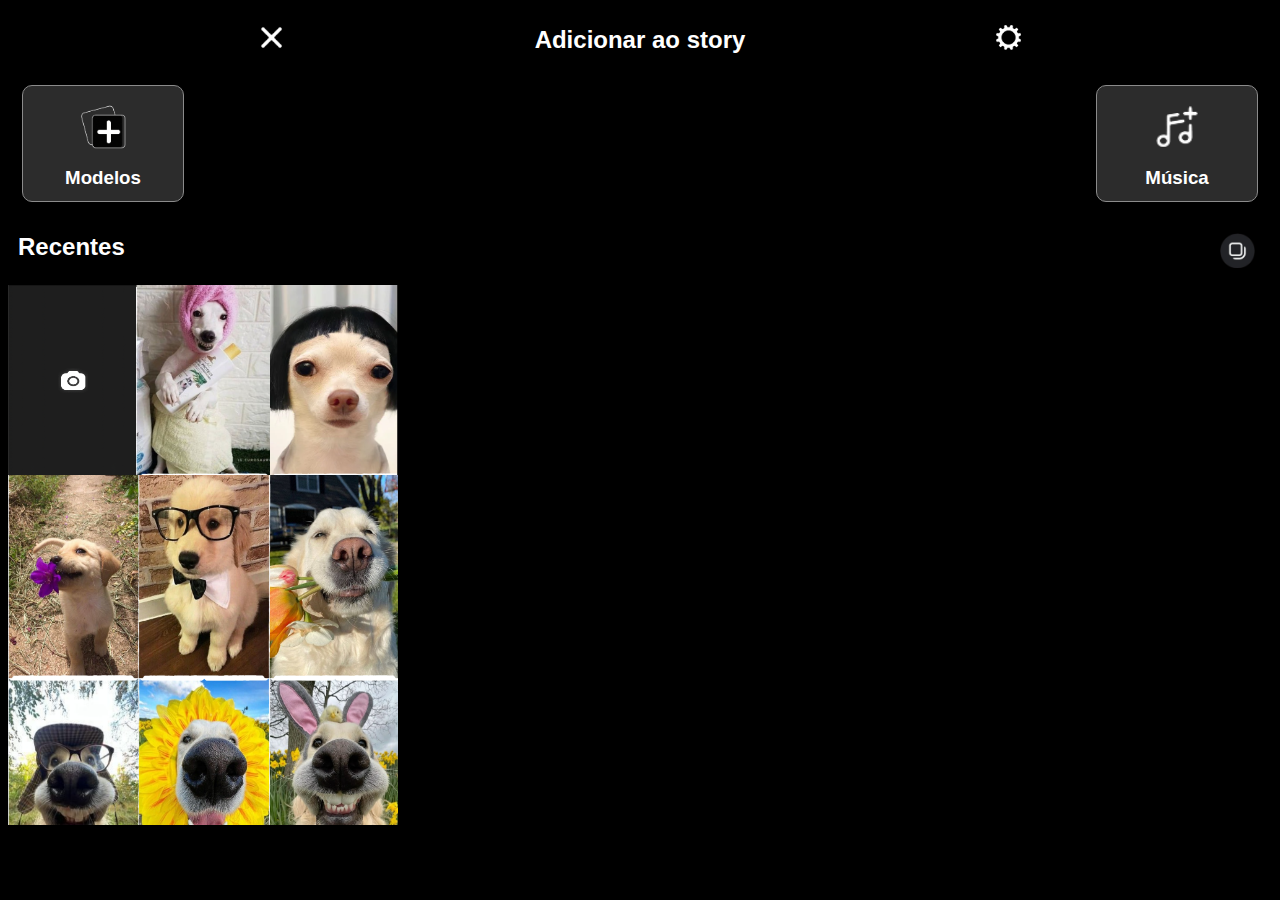
<file: public/adicionarStory.html>
<!DOCTYPE html>
<html lang="en">
<head>
    <meta charset="UTF-8">
    <meta name="viewport" content="width=device-width, initial-scale=1.0">
    <title>Adicionar ao story</title>

    <link rel="stylesheet" href="../style/style.css">
    <script src="../scripts/linkagem.js"></script>
</head>
<body>
    
    <div class="flex">
        <div class="adicionarStory">
            <a href="telaInicial.html">
                <img class="iconeAbaixo2" src="../assets/icones/icone de x.png" alt="">
            </a>
        </div>
    
        <div class="adicionarStory">
            <h2 class="nomeStory">Adicionar ao story</h2>
        </div>
    
        <div class="adicionarStory">
            <img class="iconeAbaixo2"  src="../assets/icones/configurações.png" alt="">
        </div> 
    </div>

    <div class="flex1">
        <div class="quadradinho1"> 
            <div class="flex5">
                <img class="iconeAdiStory" src="../assets/icones/modelos.png" alt=""> 
                <h3 class="flex" style="margin-top: 10px ">Modelos</h3> 
            </div>
        </div>

        <div class="quadradinho1"> 
            <div class="flex5">
                <img class="iconeAdiStory" src="../assets/icones/música (2).png" alt=""> 
                <h3 class="flex" style="margin-top: 10px">Música</h3> 
            </div>
        </div>
    </div>  

    <div class="recentes">
        <div class="flex4">
            <div class="meio2">
                <div class="flex4">
                    <h2 class="nome">Recentes</h12>
                </div>
            </div>
    
            <div class="meio3">
                <div class="flex2">
                    <img class="iconeAbaixo" src="../assets/icones/selecionar.png" alt="">
                </div>
            </div>
        </div>
    </div>

    <div id="fotos">
        <div class="flex">
            <img class="foto1" src="../assets/imagens/local de foto.png" alt="">
            <img class="foto1" src="../assets/imagens/dog1.png" onclick="localFoto1()" alt="">
            <img class="foto1" src="../assets/imagens/dog2.png" onclick="localFoto2()" alt="">
        </div>

        <img class="grupoFotos" src="../assets/imagens/fotos de dogs.png" alt="">
    </div>
</body>
</html>
</file>
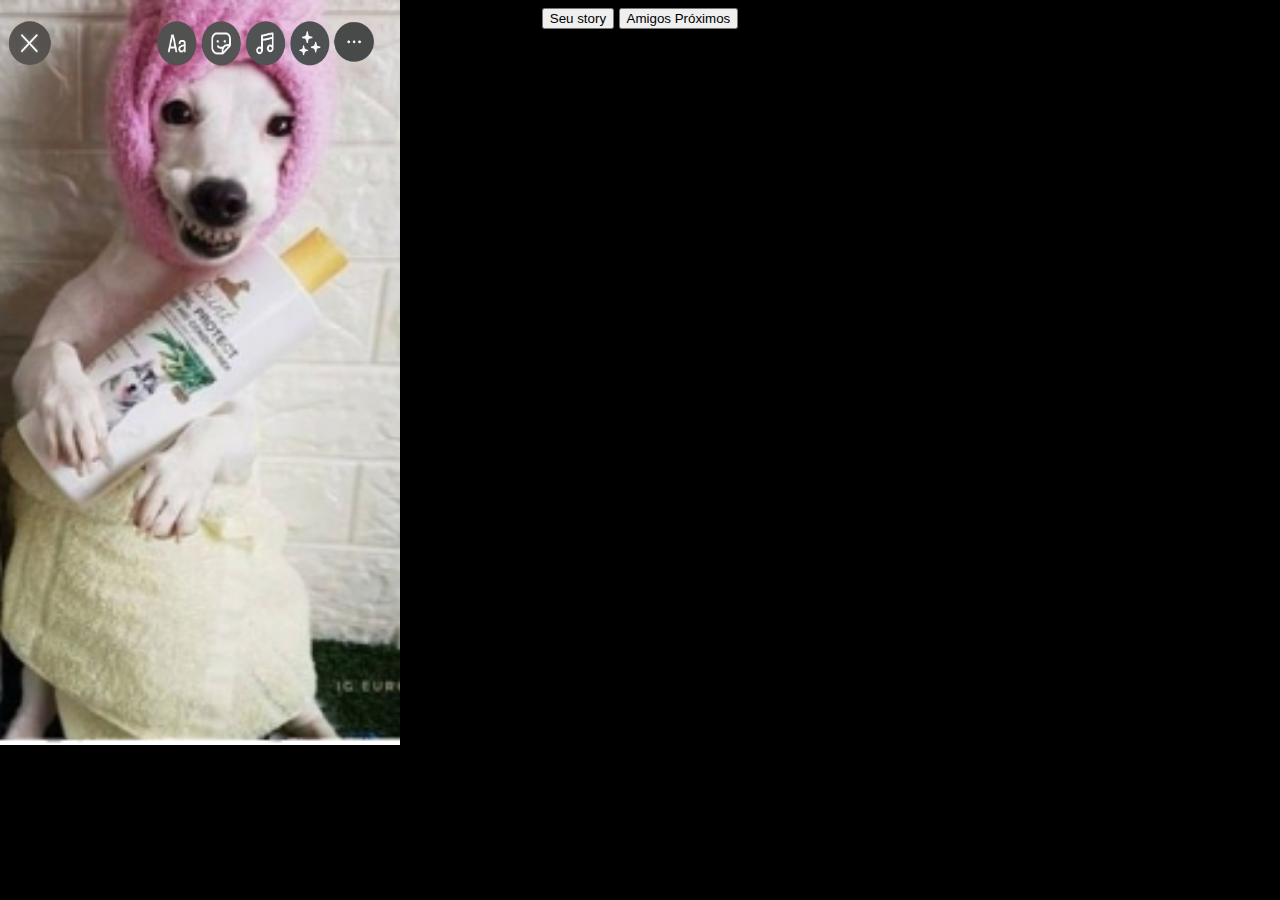
<file: public/localFoto1.html>
<!DOCTYPE html>
<html lang="en">
<head>
    <meta charset="UTF-8">
    <meta name="viewport" content="width=device-width, initial-scale=1.0">
    <title>localFoto</title>

    <link rel="stylesheet" href="../style/style.css">
    <script src="../scripts/linkagem.js"></script>
</head>
<body>
    <div class="cameraInterface">
        <img src="../assets/imagens/dog1.png" class="fundo">
        <a href="adicionarStory.html">
            <img src="../assets/icones/x.png" class="icon1" style="top: 20px; left:5px;">
        </a>
        <img src="../assets/icones/iconesEmCima.png" class="icon2" style="top: 20px; left: 150px;">
        <img src="../assets/icones/3_pontos__2.png" class="icon1" style="top: 20px; left: 330px;">
    </div>

    <div class="flex">
        <div class="buttons">
          <div class="buttonOpcoes">
            <button>Seu story</button>
            <button>Amigos Próximos</button>
          </div>
        </div>
    </div>
</body>
</html>
</file>
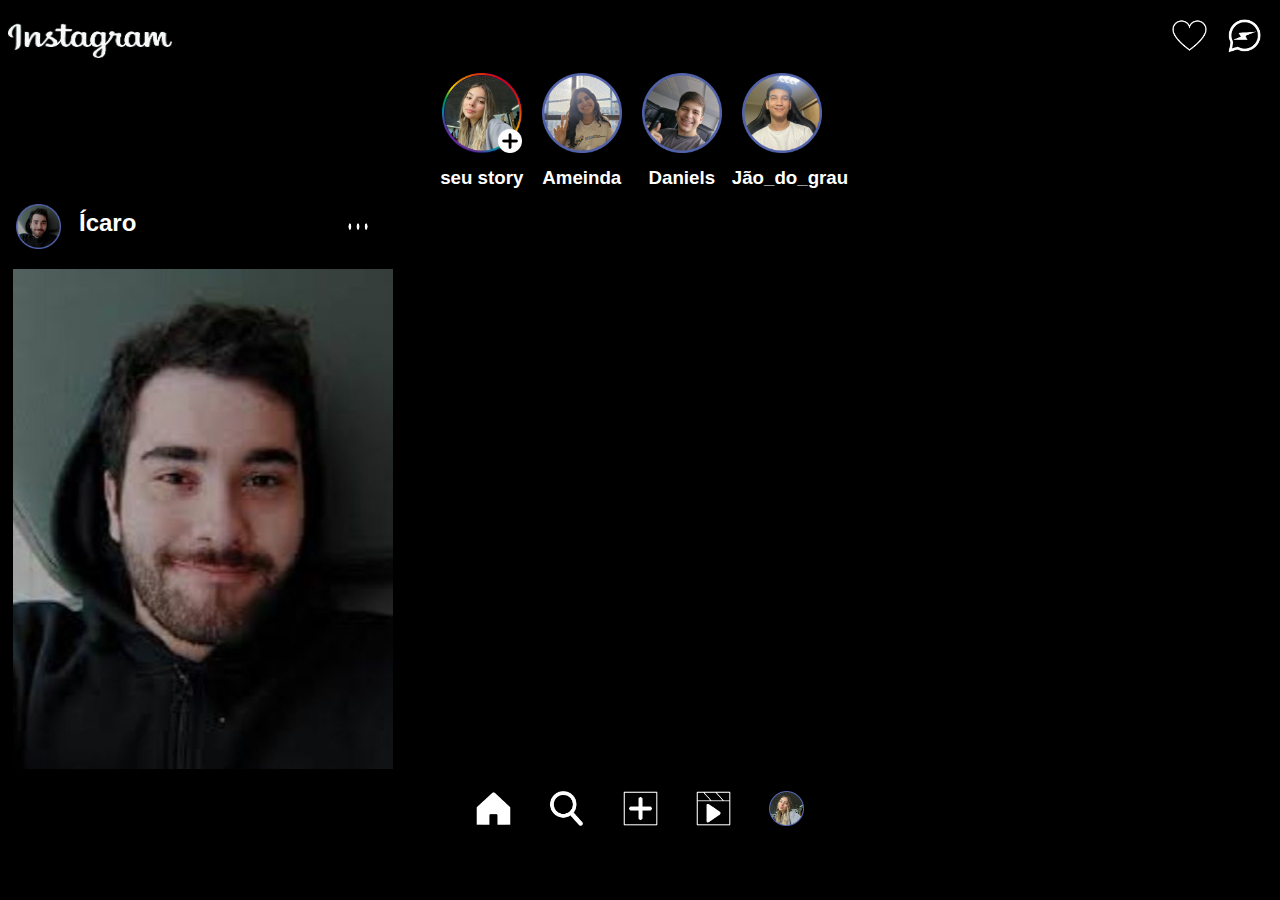
<file: public/telaInicial2.html>
<!DOCTYPE html>
<html lang="en">
<head>
    <meta charset="UTF-8">
    <meta name="viewport" content="width=device-width, initial-scale=1.0">
    <title>Tela Inicial</title>

    <link rel="stylesheet" href="../style/style.css">
    <script src="../scripts/linkagem.js"></script>

</head>
<body>
    
    <div class="flex1">
        <div class="meio1">
            <img class="letreiro" src="../assets/icones/letreiro_Instagram.png" alt="letreiro_Instagram">
        </div>

        <div class="meio1">
            <div class="flex2">
                <img class="icones" src="../assets/icones/coração de notificações.png" alt="coração de notificações">
                <img class="icones" src="../assets/icones/icone de mensagens.png" alt="">
            </div>
        </div>
    </div>
    
    <div class="storysFotos">
        <div class="flex3">

            <div class="storysFoto">
                <img class="fotoReels" src="../assets/imagens/story ativo imagem.png" alt="">
                <h3 class="nomeStory">seu story</h3>
            </div>

            <div class="storysFoto">
                <img class="fotoReels" src="../assets/imagens/story amanda.png" alt="">
                <h3 class="nomeStory">Ameinda</h3>
            </div>

            <div class="storysFoto">
                <img class="fotoReels" src="../assets/imagens/story daniel.png" alt="">
                <h3 class="nomeStory">Daniels</h3>
            </div>

            <div class="storysFoto">
                <img class="fotoReels" src="../assets/imagens/story joão.png" alt="">
                <h3 class="nomeStory">Jão_do_grau</h3>
            </div>        
        </div>    
    </div>
    
    <div class="publicacao">
        <div class="flex4">
            <div class="meio2">
                <div class="flex4">
                    <img class="fotoPerfil" src="../assets/imagens/foto de perfil ícaro.png" alt="">
                    <h2 class="nome">Ícaro</h12>
                </div>
            </div>
    
            <div class="meio3">
                <div class="flex2">
                    <img class="pontos" src="../assets/icones/3 pontos.png" alt="">
                </div>
            </div>
        </div>
        <div class="flex3">
            <img class="publicacao1" src="../assets/imagens/Ícaro.jpg" alt="">
        </div>
    </div>

    <div class="flex3">
        <div class="iconesAbaixo">
            <img class="iconeAbaixo" src="../assets/icones/tela principal -atalho.png" alt="">
            <img class="iconeAbaixo" src="../assets/icones/lupa de busca.png" alt="">
            <img class="iconeAbaixo" src="../assets/icones/adicionar publicações.png" alt="">
            <img class="iconeAbaixo" src="../assets/icones/reels.png" alt="">
            <img class="iconeAbaixo" src="../assets/imagens/foto de perfil.png" alt="">
        </div>    
    </div>
</body>
</html>
</file>
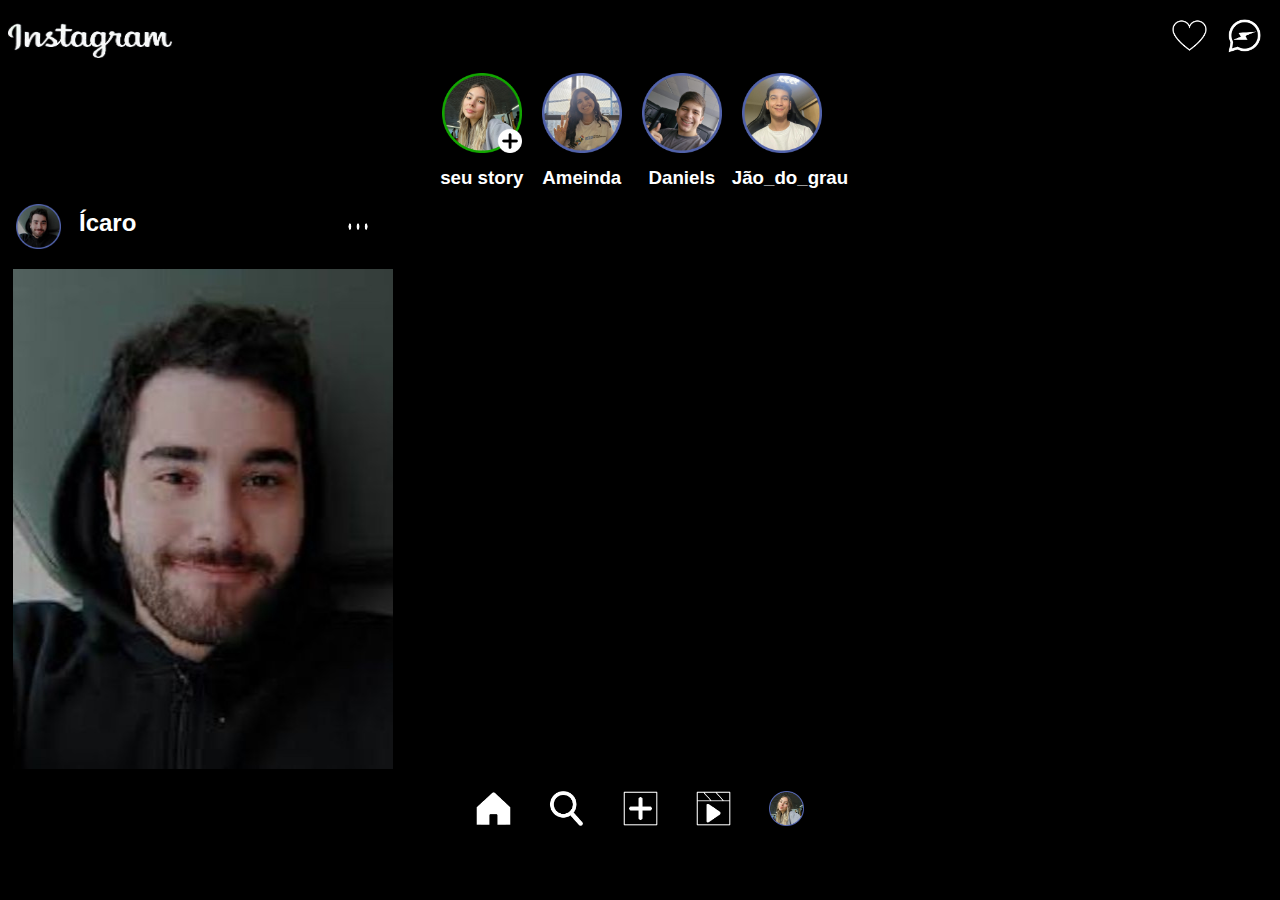
<file: public/telaInicial3.html>
<!DOCTYPE html>
<html lang="en">
<head>
    <meta charset="UTF-8">
    <meta name="viewport" content="width=device-width, initial-scale=1.0">
    <title>Tela Inicial</title>

    <link rel="stylesheet" href="../style/style.css">
    <script src="../scripts/linkagem.js"></script>

</head>
<body>
    
    <div class="flex1">
        <div class="meio1">
            <img class="letreiro" src="../assets/icones/letreiro_Instagram.png" alt="letreiro_Instagram">
        </div>

        <div class="meio1">
            <div class="flex2">
                <img class="icones" src="../assets/icones/coração de notificações.png" alt="coração de notificações">
                <img class="icones" src="../assets/icones/icone de mensagens.png" alt="">
            </div>
        </div>
    </div>
    
    <div class="storysFotos">
        <div class="flex3">

            <div class="storysFoto">
                <img class="fotoReels" src="../assets/imagens/story ativo (amigos) imagem.png" alt="">
                <h3 class="nomeStory">seu story</h3>
            </div>

            <div class="storysFoto">
                <img class="fotoReels" src="../assets/imagens/story amanda.png" alt="">
                <h3 class="nomeStory">Ameinda</h3>
            </div>

            <div class="storysFoto">
                <img class="fotoReels" src="../assets/imagens/story daniel.png" alt="">
                <h3 class="nomeStory">Daniels</h3>
            </div>

            <div class="storysFoto">
                <img class="fotoReels" src="../assets/imagens/story joão.png" alt="">
                <h3 class="nomeStory">Jão_do_grau</h3>
            </div>        
        </div>    
    </div>
    
    <div class="publicacao">
        <div class="flex4">
            <div class="meio2">
                <div class="flex4">
                    <img class="fotoPerfil" src="../assets/imagens/foto de perfil ícaro.png" alt="">
                    <h2 class="nome">Ícaro</h12>
                </div>
            </div>
    
            <div class="meio3">
                <div class="flex2">
                    <img class="pontos" src="../assets/icones/3 pontos.png" alt="">
                </div>
            </div>
        </div>
        <div class="flex3">
            <img class="publicacao1" src="../assets/imagens/Ícaro.jpg" alt="">
        </div>
    </div>

    <div class="flex3">
        <div class="iconesAbaixo">
            <img class="iconeAbaixo" src="../assets/icones/tela principal -atalho.png" alt="">
            <img class="iconeAbaixo" src="../assets/icones/lupa de busca.png" alt="">
            <img class="iconeAbaixo" src="../assets/icones/adicionar publicações.png" alt="">
            <img class="iconeAbaixo" src="../assets/icones/reels.png" alt="">
            <img class="iconeAbaixo" src="../assets/imagens/foto de perfil.png" alt="">
        </div>    
    </div>
</body>
</html>
</file>
<file: style/style.css>
body{
    background-color: #000000;
    color: #ffffff;
    font-family:'Segoe UI', Tahoma, Geneva, Verdana, sans-serif;
}

.flex {
    display: flex;
    align-items: center;
    justify-content: space-evenly;
}

.flex1{
    display: flex;
    justify-content: space-between;
}

.flex2{
    display: flex;
    justify-content: flex-end;
}

.flex3{
    display: flex;
    justify-content: center;
}

.flex4{
    display: flex;
    align-items: center;
}

.flex5{
    display: flex;
    flex-direction: column;
    align-items: center
}

.flex6 {
    display: flex;
    align-items: center;
    justify-content: space-evenly;
    width: 400px;
    height: 45px;
}

.letreiro{
    width: 165px;
    height: 50px;
}

.meio1{
    width:50%;
}

.meio2{
    width:75%;
}

.meio3{
    width:25%;
}

.meio4{
    width: 90%;
}

.fotoReels{
    width: 80px;
    height: 80px;
    padding: 10px;
    margin: 0px;
}

.icon1{
    position: absolute;
    width: 47px;
    height: 47px;
}

.icon2{
    position: absolute;
    width: 182px;
    height: 47px;
}

.icones{
    width: 35px;
    height: 35px;
    padding: 10px;
    margin: 0px;
}

.icones1{
    width: 30px;
    height: 30px;
    padding: 0px;
    margin: 0px;
}

.icones2{
    width: 35px;
    height: 35px;
    padding: 0px;
    margin: 0px;
}

.icones3{
    width: 40px;
    height: 30px;
    padding: 0px;
    margin: 0px;
}

.iconeAbaixo{
    width: 35px;
    height: 35px;
    padding: 17px;
    margin: 0px;
}

.iconeAbaixo2{
    width: 25px;
    height: 25px;
    padding: 17px;
    margin: 0px;
}

.iconeAdiStory{
    width: 45px;
    height: 45px;
    padding: 8px;
    margin: 0px;
    text-align: center;
    justify-content: center;
}

.fotoPerfil{
    width: 45px;
    height: 45px;
    padding: 8px;
    margin: 0px;
}

.fotoPerfil2{
    width: 200px;
    height: 45px;
    padding: 8px;
    margin: 0px;
}

.pontos{
    width: 20px;
    height: 15px;
    padding: 30px;
    margin: 0px;
}

.nome{
    width: 40px;
    height: 35px;
    padding: 10px;
    margin: 0px;
}

.letrinhas{
    width: 40px;
    height: 35px;
    padding: 10px;
    margin: 0px;
}

.publicacao{
    width: 390px;
    height: 585px;
}

.publicacao1{
    width: 380px;
    height: 500px;
    padding: 5px;
    margin: 0px;
}

.nomeStory{
    padding: 0px;
    margin: 0px;
    text-align: center;
}

.quadradinho1 {
    background-color: rgb(44, 44, 44);
    border: 1px solid #8b8b8b;
    border-radius: 10px;
    padding: 10px;
    margin: 14px;
    width: 140px;
    height: 95px;
}

#fotos{
    width: 390px;
    height: 190px
}

.foto{
    width: 480px;
    height: 190px;
}

.foto1{
    width: 900px;
    height: 190px;
}

.grupoFotos{
    width: 390px;
    height: 350px;
}

.fundo {
    position: absolute;
    top: 0;
    left: 0;
    width: 400px;
    height: 745px;
    object-fit: cover; 
    z-index: -1;       
}

.botoes {
    position: absolute;
    bottom: 20px;
    left: 0;
    right: 0;
    display: flex;
    justify-content: center;
    align-items: center;
    gap: 13px;
}
  
.botoes button {
    padding: 10px 10px;
    border-radius: 30px;
    border: none;
    font-weight: bold;
    display: flex;
    align-items: center;
    gap: 5px;
    cursor: pointer;
}
  
.story {
    background-color: rgb(44, 44, 44);
    border: 1px solid #8b8b8b;
    color: white;
}
  
.amigos {
    background-color: rgb(44, 44, 44);
    border: 1px solid #8b8b8b;
    color: white;
}

.seta {
    width: 45px;
    height: 45px; 
}

.fotoEscolhida{
    width: 390px;
    height: 838px;
}

.menu-opcoes {
    position: absolute;
    top: 85px;
    right: 25px;
    background: rgb(44, 44, 44);
    color: white;
    padding: 15px;
    border-radius: 20px;
    display: none;
    flex-direction: column;
    gap: 15px;
    width: 220px;
    opacity: 0.9;
}
  
.menu-opcoes p {
    display: flex;
    align-items: center;
    gap: 10px;
    margin: 0;
    cursor: pointer;
}

.submenu-tempo {
    position: absolute;
    top: 350px;
    right: 25px;
    background: rgb(44, 44, 44);
    color: white;
    padding: 15px;
    border-radius: 20px;
    display: none;
    flex-direction: column;
    gap: 15px;
    width: 220px;
    opacity: 0.9;
}
  
.submenu-tempo p {
    display: flex;
    align-items: center;
    gap: 10px;
    margin: 0;
    cursor: pointer;
}

a{
    color: white;
}

a:hover{
    color: white;
}

a:visited{
    color:white;
}
</file>
